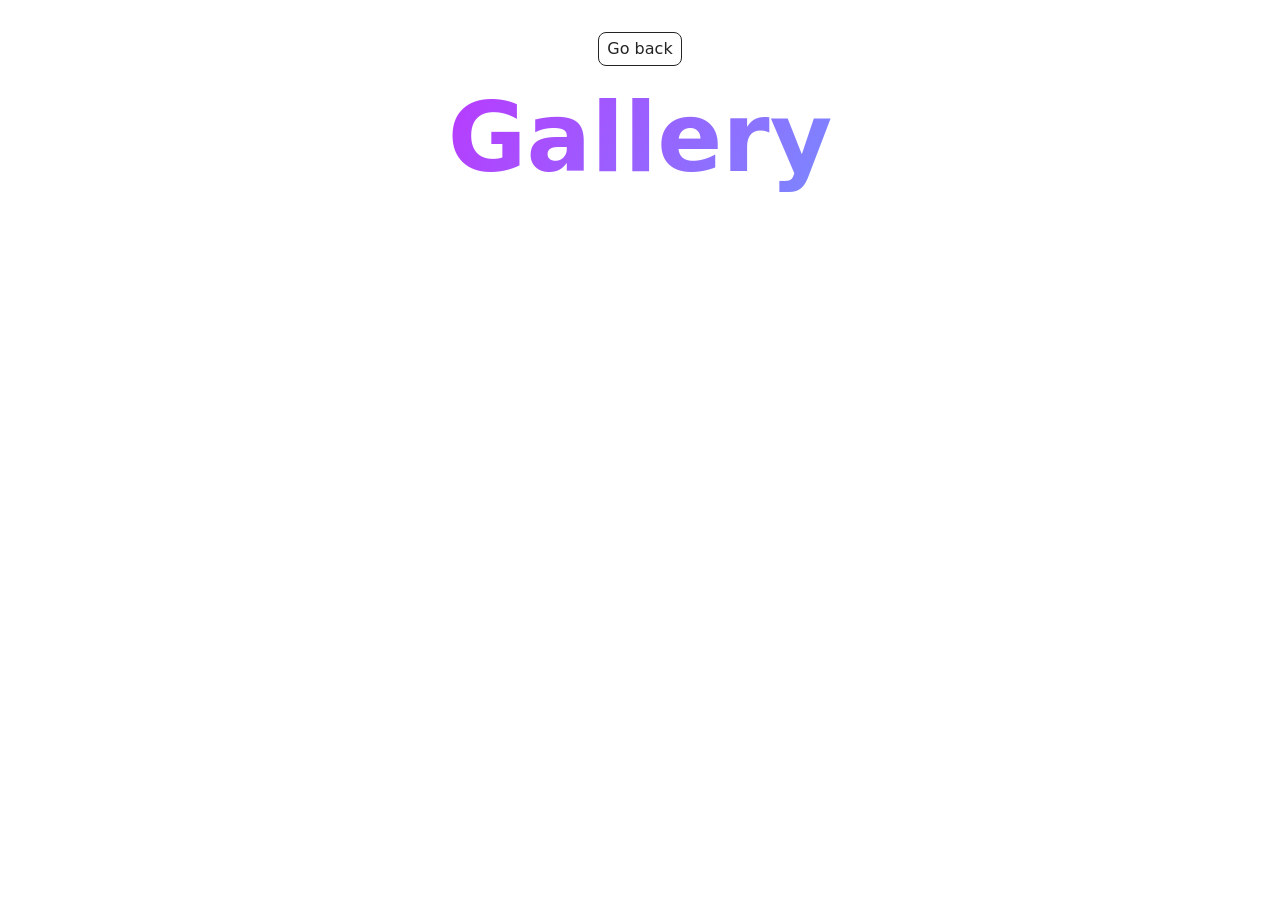
<file: src/1-gallery.html>
<!doctype html>
<html lang="en">
  <head>
    <meta charset="UTF-8" />
    <meta http-equiv="X-UA-Compatible" content="IE=edge" />
    <meta name="viewport" content="width=device-width, initial-scale=1.0" />
    <title>Gallery</title>
    <link rel="stylesheet" href="./css/styles.css" />
  </head>
  <body>
    <main>
      <div class="container">
        <a class="back-link" href="./index.html">Go back</a>
        <h1 class="main-title">
          <span class="main-title-gradient">Gallery</span>
        </h1>
        <ul class="gallery"></ul>
      </div>
    </main>
    <script type="module" src="./js/1-gallery.js"></script>
  </body>
</html>
</file>
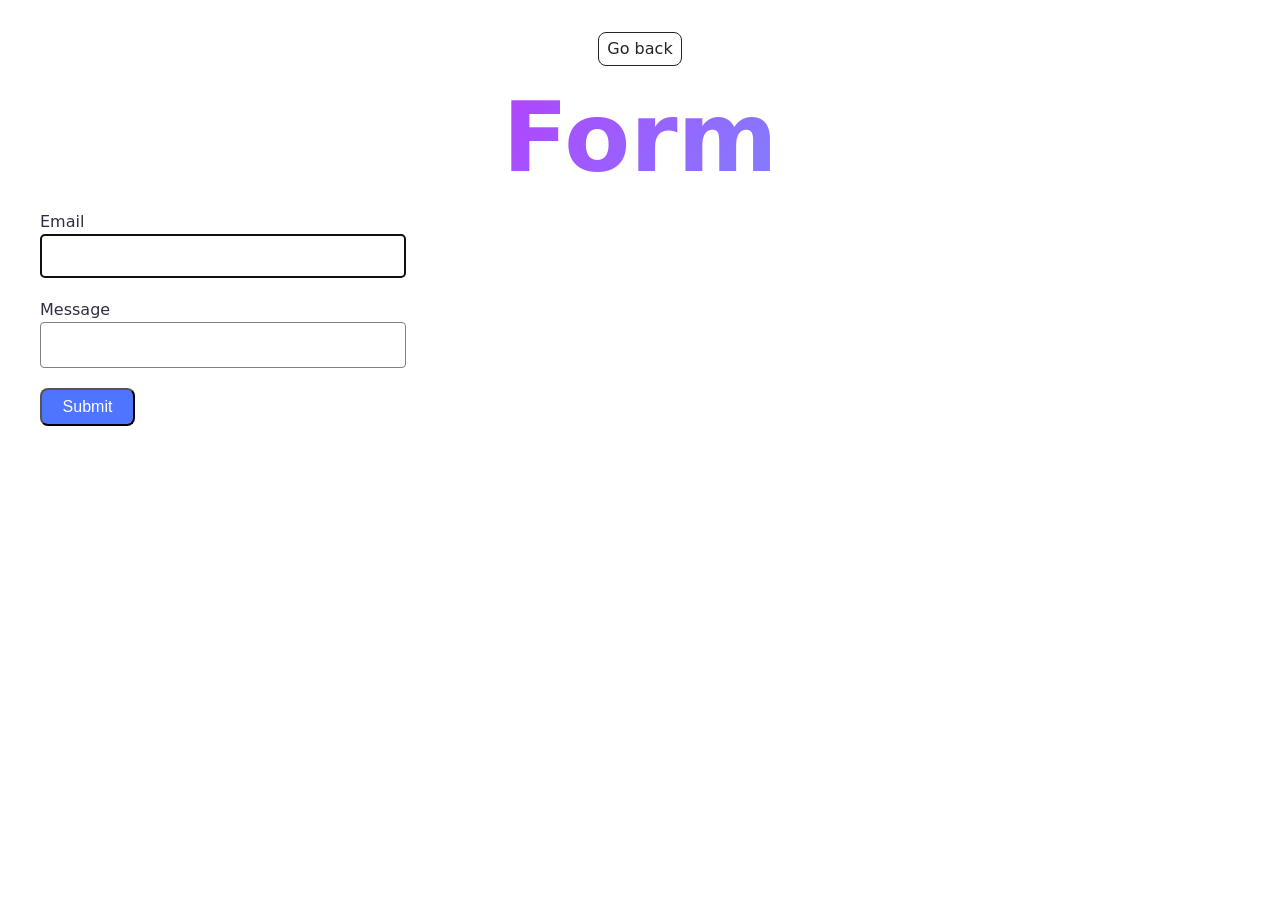
<file: src/2-form.html>
<!doctype html>
<html lang="en">
  <head>
    <meta charset="UTF-8" />
    <meta http-equiv="X-UA-Compatible" content="IE=edge" />
    <meta name="viewport" content="width=device-width, initial-scale=1.0" />
    <title>Form</title>
    <link rel="stylesheet" href="./css/styles.css" />
  </head>
  <body>
    <main>
      <div class="container">
        <a class="back-link" href="./index.html">Go back</a>
        <h1 class="main-title">
          <span class="main-title-gradient">Form</span>
        </h1>
        <form class="feedback-form" autocomplete="off">
          <label>
            Email
            <input type="email" name="email" autofocus />
          </label>
          <label>
            Message
            <textarea name="message" rows="8"></textarea>
          </label>
          <button type="submit">Submit</button>
        </form>
      </div>
    </main>
    <script type="module" src="./js/2-form.js"></script>
  </body>
</html>
</file>
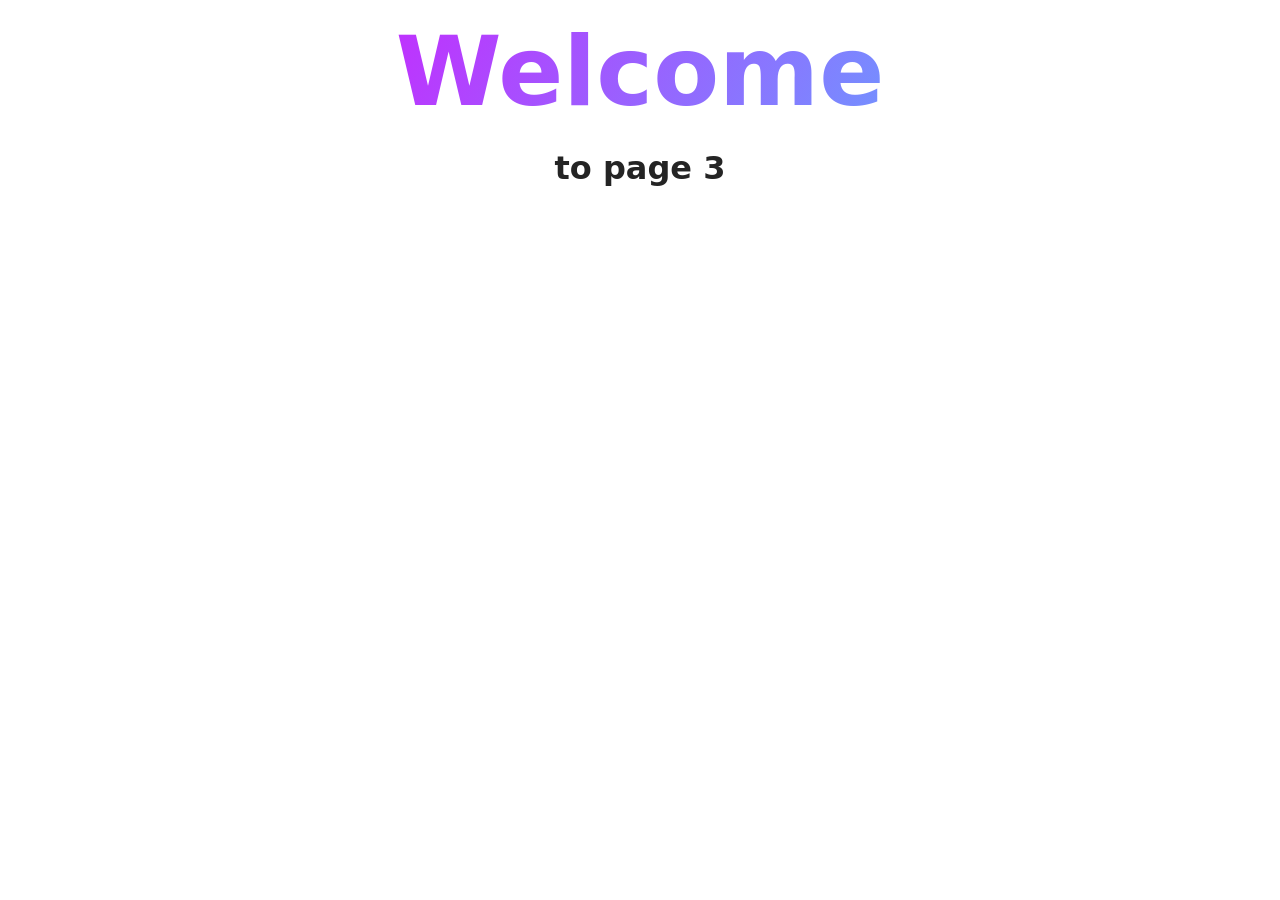
<file: src/page-3.html>
<!DOCTYPE html>
<html lang="en">
  <head>
    <meta charset="UTF-8" />
    <meta http-equiv="X-UA-Compatible" content="IE=edge" />
    <meta name="viewport" content="width=device-width, initial-scale=1.0" />
    <title>Page 3</title>
    <link rel="stylesheet" href="./css/styles.css" />
  </head>
  <body>
    <load
      src="./partials/header.html"
      icon-path="./img/sprite.svg#logo"
      highlight-curr="active"
    />

    <main>
      <div class="container">
        <h1 class="main-title">
          <span class="main-title-gradient">Welcome</span> to page 3
        </h1>
        <load src="./partials/back-link.html" />
      </div>
    </main>

    <load src="./partials/footer.html" />
  </body>
</html>
</file>
<file: src/css/styles.css>
/**
  |============================
  | include css partials with
  | default @import url()
  |============================
*/
/* Common styles */
@import url('./reset.css');
@import url('./base.css');
@import url('./container.css');
@import url('./animations.css');

/* Sections style */
@import url('./header.css');
@import url('./vite-promo.css');
@import url('./badges.css');
@import url('./back-link.css');
@import url('./footer.css');

/* My styles */
@import url('./gallery.css');
@import url('./form.css');
</file>
